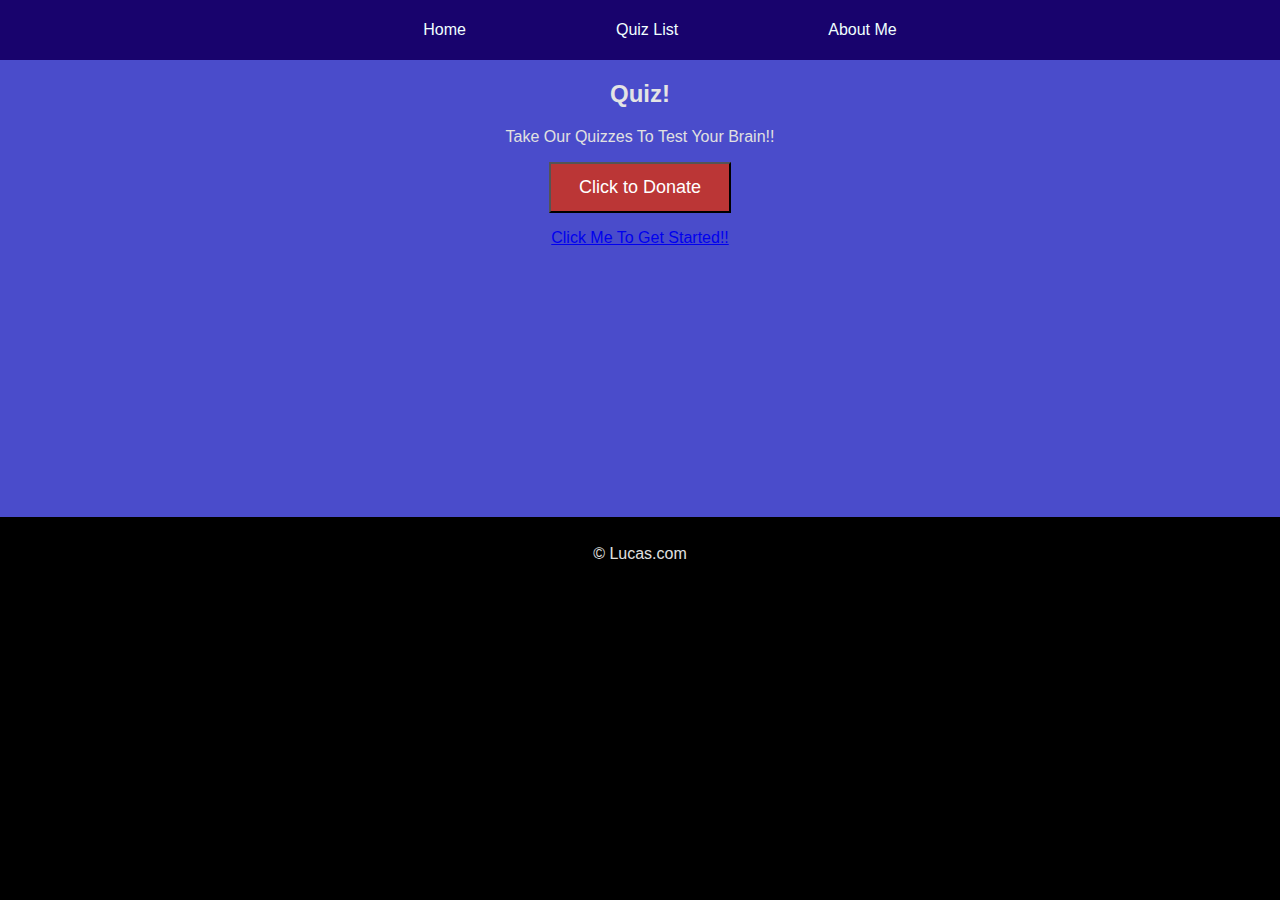
<file: index.html>
<!DOCTYPE html>

<html>
    <head>
        <title>Project 1</title>
        <link rel="stylesheet" href="styles.css" />
        <link rel="icon" href="favicon.ico" type="image/x-icon" />
        <script type="text/javascript" src="script.js" defer></script>
    </head>

    <body>
        <header>
            <nav>
                <ul>
                    <li><a href ="index.html">Home</a></li>
                    <li><a href="quiz.html">Quiz List</a></li>
                    <li><a href="about.html">About Me</a></li>
                </ul>
            </nav>
        </header>
        <!-- Add HTML markup elements for your web site below -->
        <h2>Quiz!</h2>
        <div></div>
        <main>
            <section>
                <p>Take Our Quizzes To Test Your Brain!!</p>
            </section>
            <section>
            <button type="button" id="Donate" onclick="Button()">Click to Donate</button>
            </section>
            <div>
            </div>
            <div></div>
            <p class="para"><u><a href="quiz.html">Click Me To Get Started!!</a></u></p>
        </main>

        <footer>
            <p>&copy; Lucas.com</p>
        </footer>

    </body>
</html>
</file>
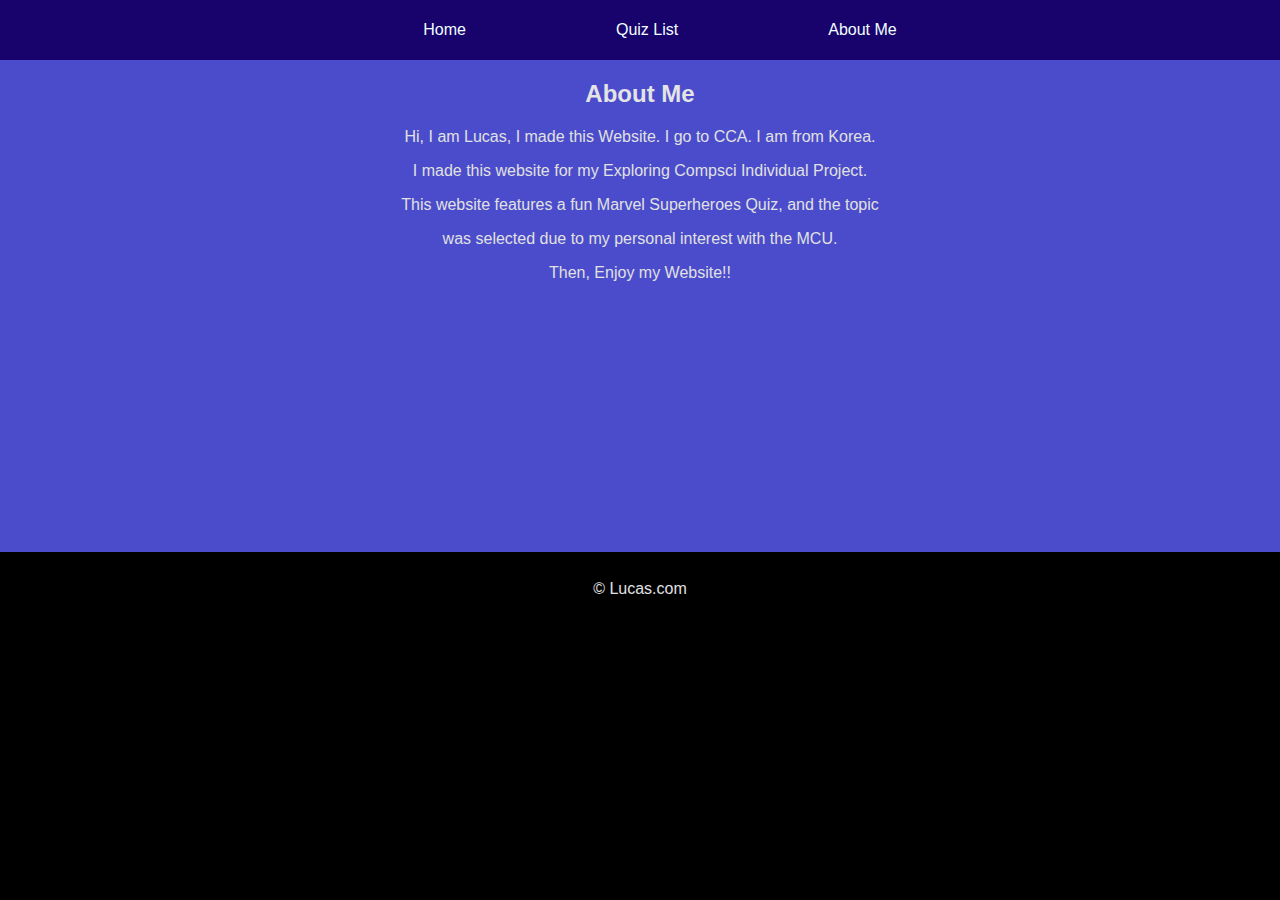
<file: about.html>
<!DOCTYPE html>

<html>
    <head>
        <title>Project 1</title>
        <link rel="stylesheet" href="styles.css" />
        <link rel="icon" href="favicon.ico" type="image/x-icon" />
        <script type="text/javascript" src="script.js" defer></script>
    </head>

    <body>
        <header>
            <nav>
                <ul>
                    <li><a href ="index.html">Home</a></li>
                    <li><a href="quiz.html">Quiz List</a></li>
                    
                    <!-- <li><a href="#"></a></li> -->
                    <li><a href="about.html">About Me</a></li>
                </ul>
            </nav>
        </header>
        <!-- Add HTML markup elements for your web site below -->
        <h2>About Me</h2>
        <div></div>
        <main>
            <p> Hi, I am Lucas, I made this Website. I go to CCA. I am from Korea.</p>
            <p> I made this website for my Exploring Compsci Individual Project.</p>
            <p> This website features a fun Marvel Superheroes Quiz, and the topic</p>
            <p> was selected due to my personal interest with the MCU.</p>
            <p> Then, Enjoy my Website!!</p>
 
        </main>
        <footer>
            <p>&copy; Lucas.com</p>
        </footer>

    </body>
</html>
</file>
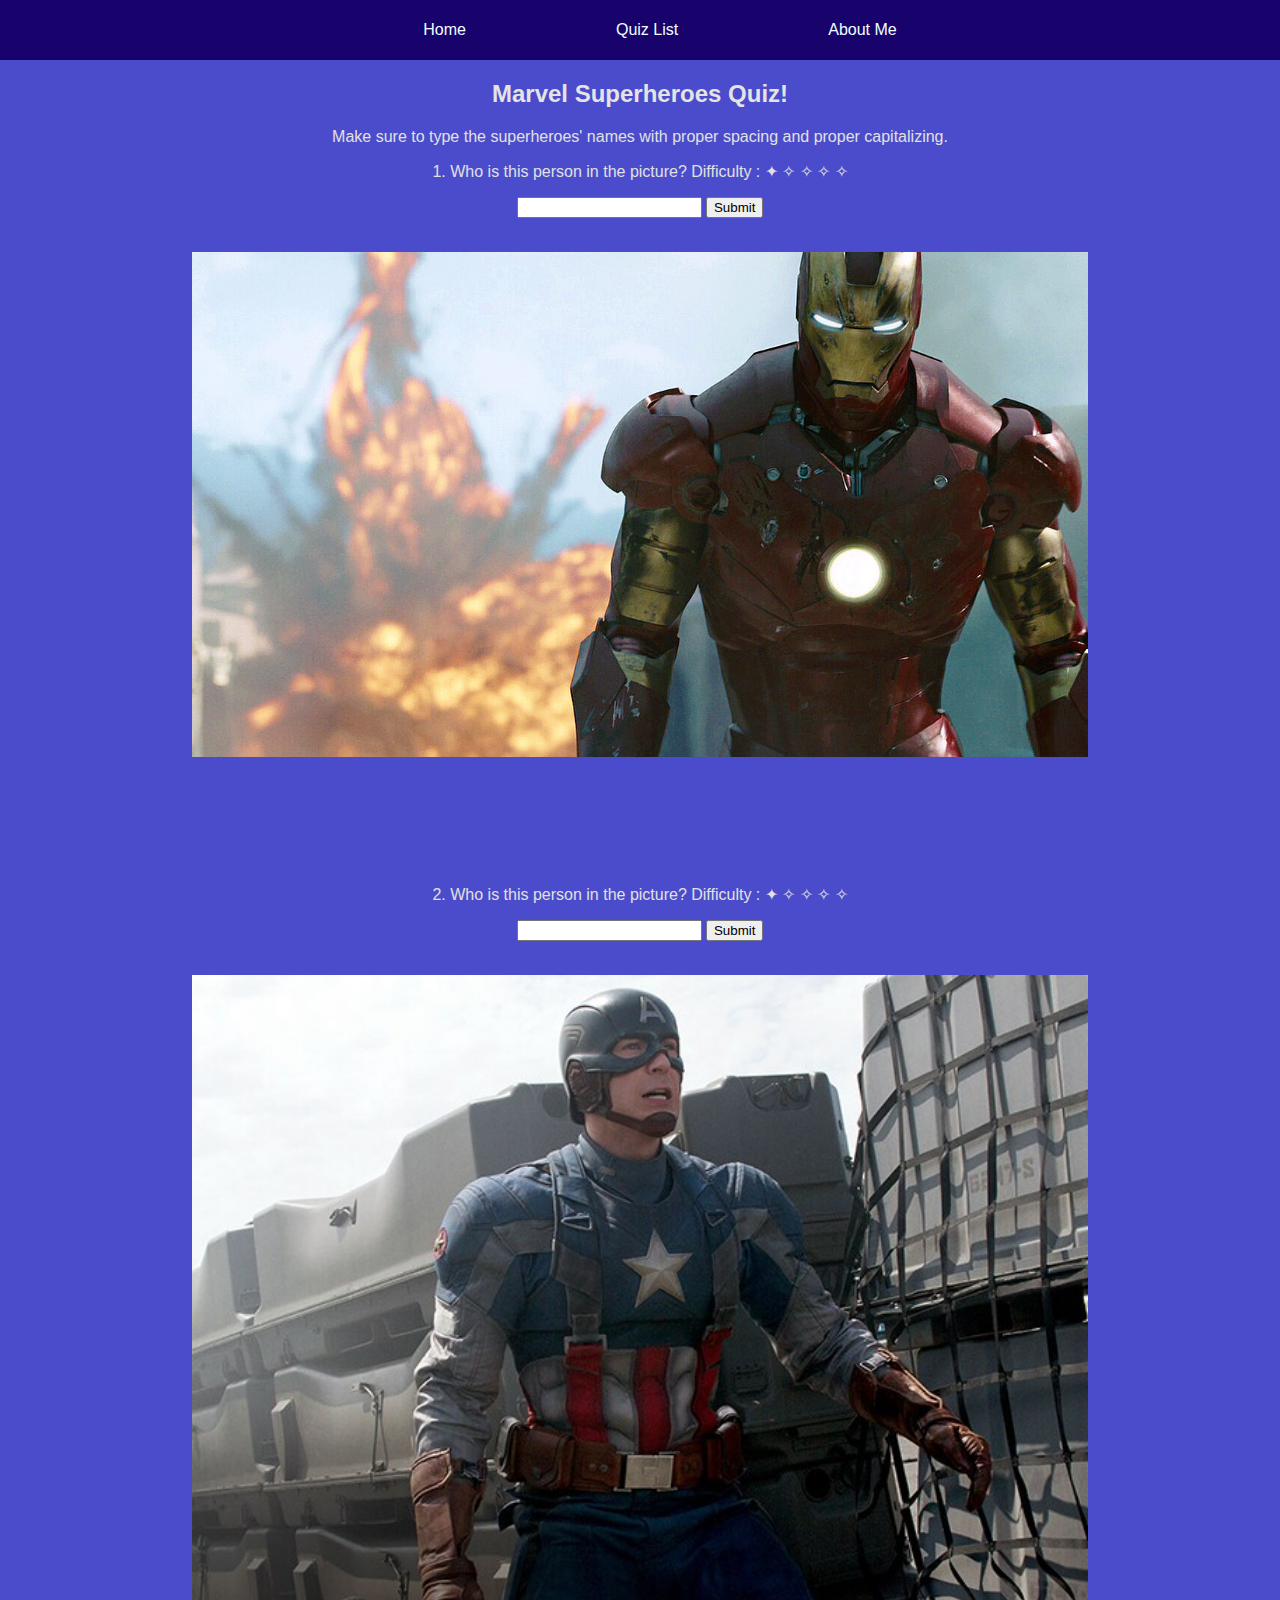
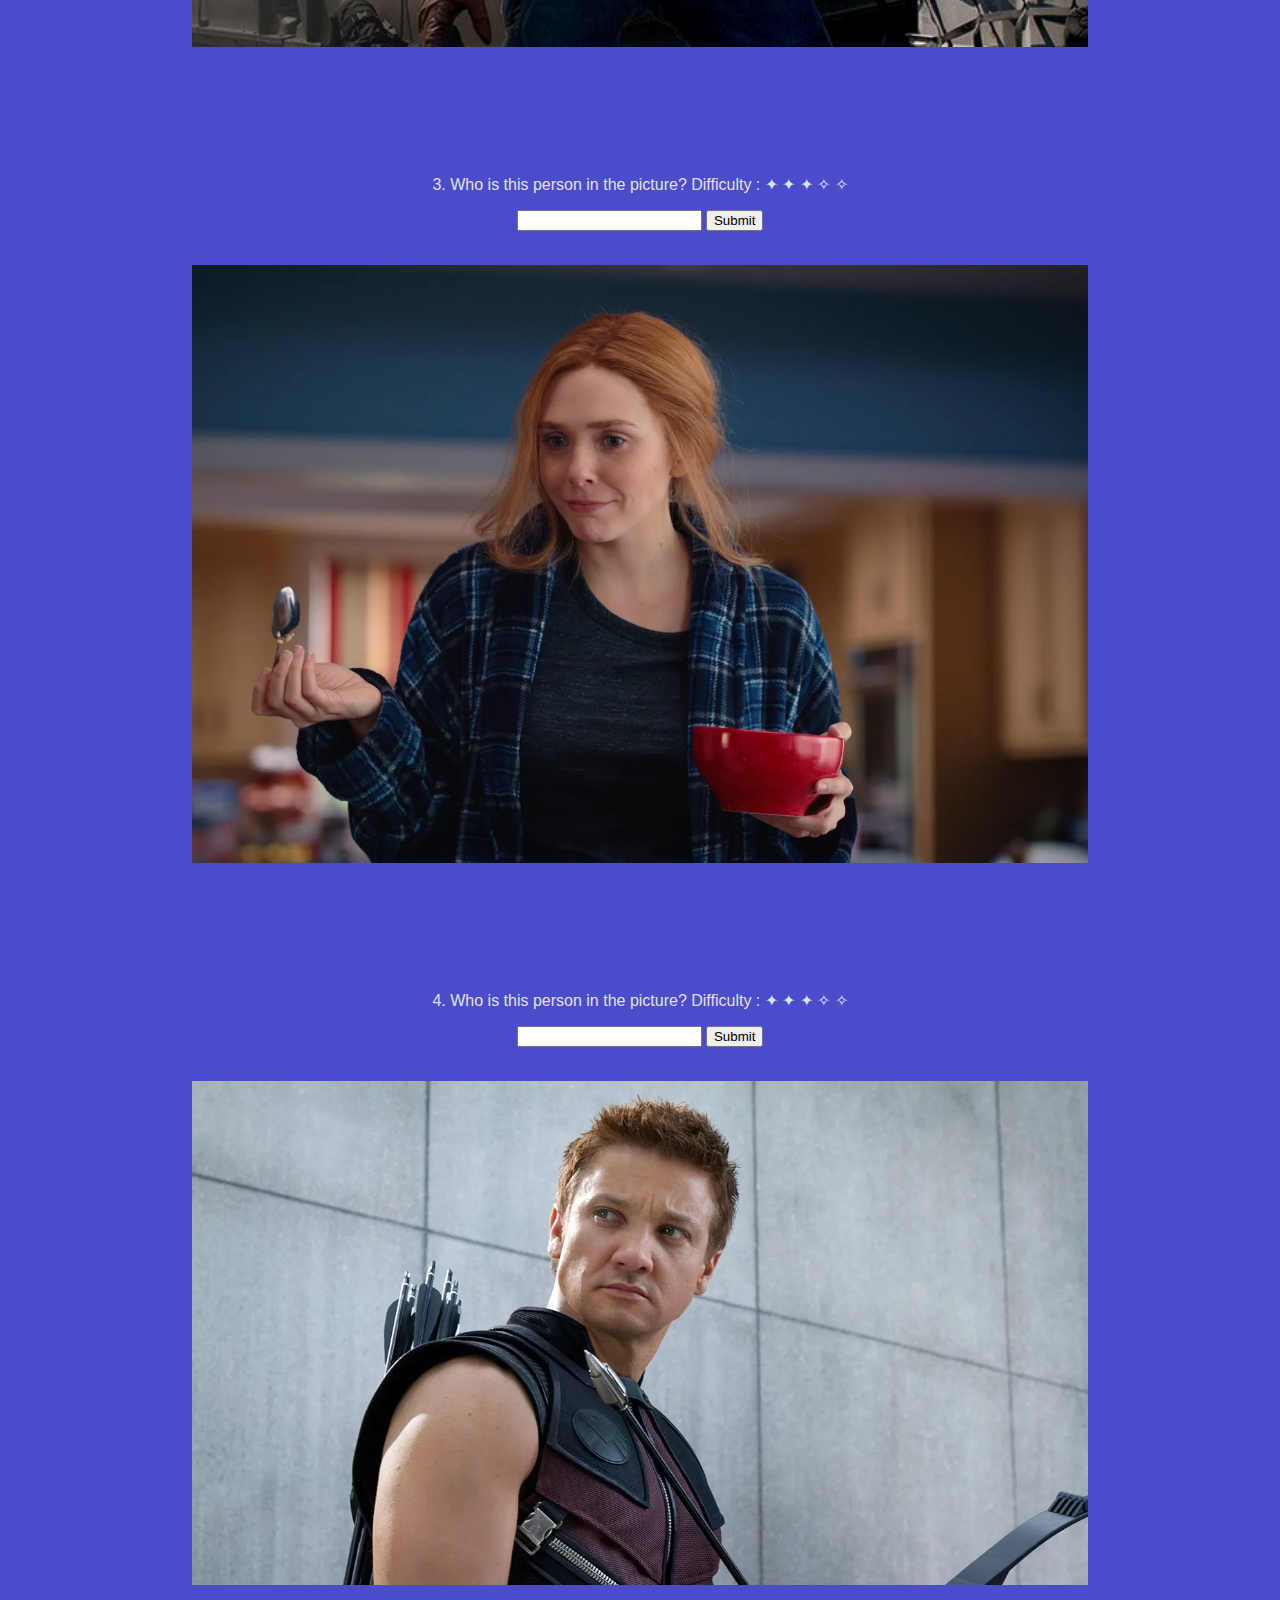
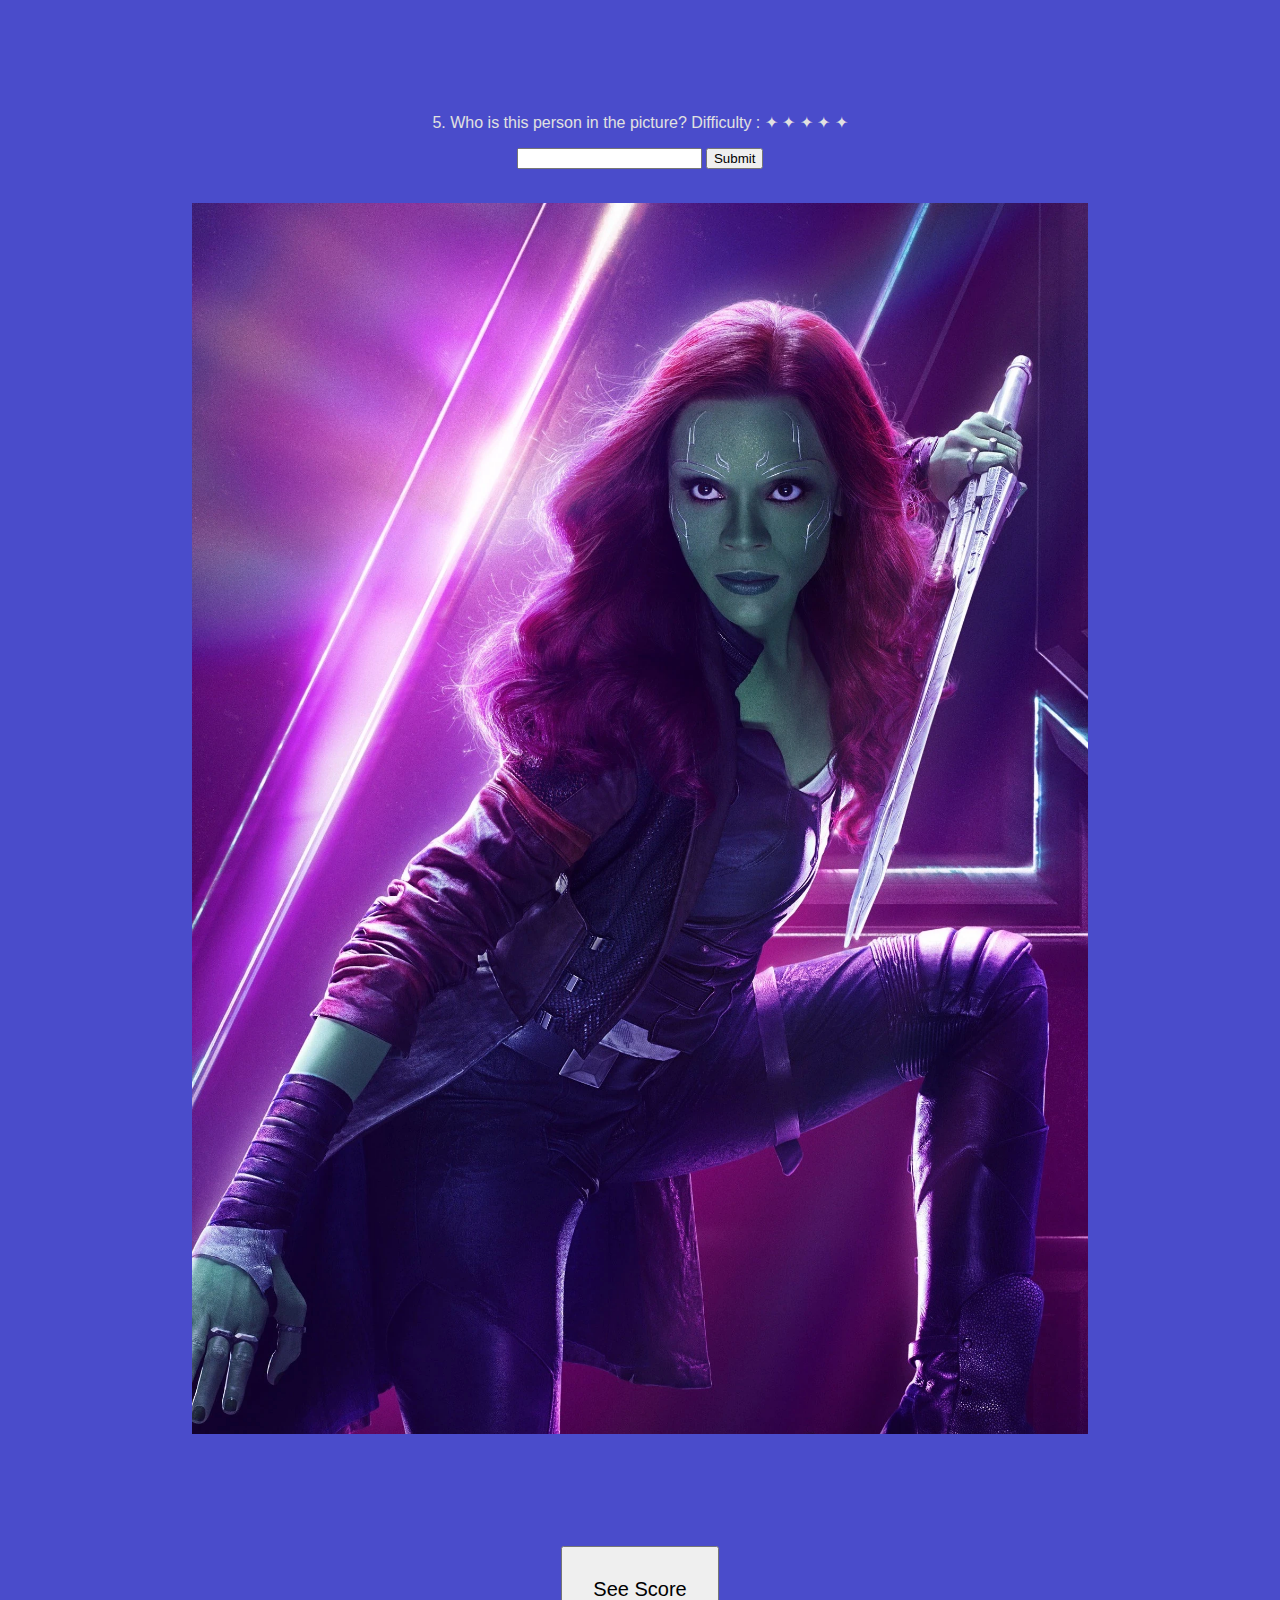
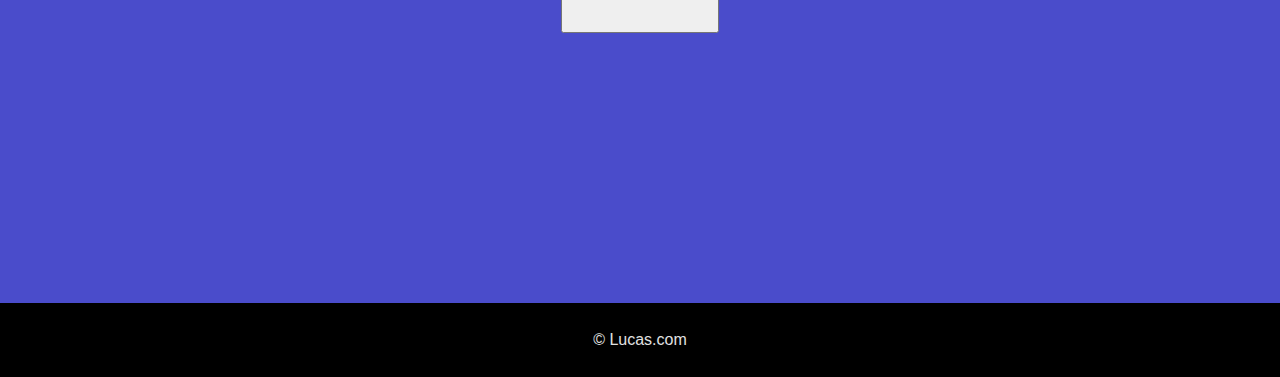
<file: quiz.html>
<!DOCTYPE html>

<html>
    <head>
        <title>Project 1</title>
        <link rel="stylesheet" href="styles.css" />
        <link rel="icon" href="favicon.ico" type="image/x-icon" />
        <script type="text/javascript" src="script.js" defer></script>
    </head>

    <body>
        <header>
            <nav>
                <ul>
                    <li><a href ="index.html">Home</a></li>
                    <li><a href="quiz.html">Quiz List</a></li>
                    
                    <!-- <li><a href="#"></a></li> -->
                    <li><a href="about.html">About Me</a></li>
                </ul>
            </nav>
        </header>
        <!-- Add HTML markup elements for your web site below -->
        <h2>Marvel Superheroes Quiz!</h2>
        <p> Make sure to type the superheroes' names with proper spacing and proper capitalizing.</p>
        <div></div>
        <main>
            <div>
                <p>1. Who is this person in the picture? Difficulty : &#10022 &#10023 &#10023 &#10023 &#10023</p>
                <input type="text" id="input1"> 
                <button type="button" onclick="question1()" >Submit</button>
                <br>
                <p id="result"></p>
                <br>
             
                <img src="Ironman.jpg" width="70%" height="70%">
            </div>
            <br>
            <br>
            <br>
            <br>
            <br>
            <br>
            <div>
                <p>2. Who is this person in the picture? Difficulty : &#10022 &#10023 &#10023 &#10023 &#10023</p>
                <input type="text" id="input2"> 
                <button type="button" onclick="question2()" >Submit</button>
                <br>
                <p id="result2"></p>
                <br>
               
                <img src="Captain.jpeg" width="70%" height="70%">
            </div>
            <br>
            <br>
            <br>
            <br>
            <br>
            <br>
            <div>
                <p>3. Who is this person in the picture? Difficulty : &#10022 &#10022 &#10022 &#10023 &#10023</p>
                <input type="text" id="input3"> 
                <button type="button" onclick="question3()" >Submit</button>
                <br>
                <p id="result3"></p>
                <br>
               
                <img src="Wanda.jpg" width="70%" height="70%">
            </div>
            <br>
            <br>
            <br>
            <br>
            <br>
            <br>
            <div>
                <p>4. Who is this person in the picture? Difficulty : &#10022 &#10022 &#10022 &#10023 &#10023</p>
                <input type="text" id="input4"> 
                <button type="button" onclick="question4()" >Submit</button>
                <br>
                <p id="result4"></p>
                <br>
                
                <img src="hawkeye.jpeg" width="70%" height="70%">
            </div>
            <br>
            <br>
            <br>
            <br>
            <br>
            <br>
            <div>
                <p>5. Who is this person in the picture? Difficulty : &#10022 &#10022 &#10022 &#10022 &#10022</p>
                <input type="text" id="input5"> 
                <button type="button" onclick="question5()" >Submit</button>
                <br>
                <p id="result5"></p>
                <br>
                
                <img src="gamora.jpg" width="70%" height="70%">
            </div>
            <br>
            <br>
            <br>
            <br>
            <br>
            <br>
            <button type="button" id="seescore" onclick="seescore()" style="padding: 30px; font-size: 20px;"> See Score</button>

        </main>
        <footer>
            <p>&copy; Lucas.com</p>
        </footer>

    </body>
</html>
</file>
<file: styles.css>
/* Add CSS styles for your web site here and use them in index.html. */
body{
    font-family: Arial, Helvetica, sans-serif;
    background-color: rgb(74, 76, 203);
    margin: 0;
    padding: 0;
}
header{
    background-color: rgb(24, 3, 109);
    padding: 5px;
    color: white; 
}
h2{
    color: rgb(228, 228, 228);
    
}
p{
    color: rgb(225, 225, 225);
}
section button{
    color: white;
    background-color: rgb(187, 54, 54);
    padding: 13px 28px;
    font-size: 18px;
    font-family: 'Lucida Sans', 'Lucida Sans Regular', 'Lucida Grande', 'Lucida Sans Unicode', Geneva, Verdana, sans-serif;
}
nav ul{
    display: flex;
    justify-content: center;
    align-items: center;
    list-style-type: none;
    gap: 130px;
    flex-wrap: wrap;
}
nav ul li a{
    color: azure;
    text-decoration: wavy;
    padding: 10px;
}
nav ul li a:hover{
    background-color: rgb(48, 46, 46);
    border-radius: 8px;
}

footer{
    background-color: black;
    padding: 12px;
    text-align: center;
    margin-top: 270px;
}

main{
    text-align: center;
}

html{
    background-color: black;
    text-align: center;
    font-family: 'Lucida Sans', 'Lucida Sans Regular', 'Lucida Grande', 'Lucida Sans Unicode', Geneva, Verdana, sans-serif;
}


.para{
    color: rgb(83, 83, 231);
}

.doctor{
    margin-top: 10px;
}
</file>
